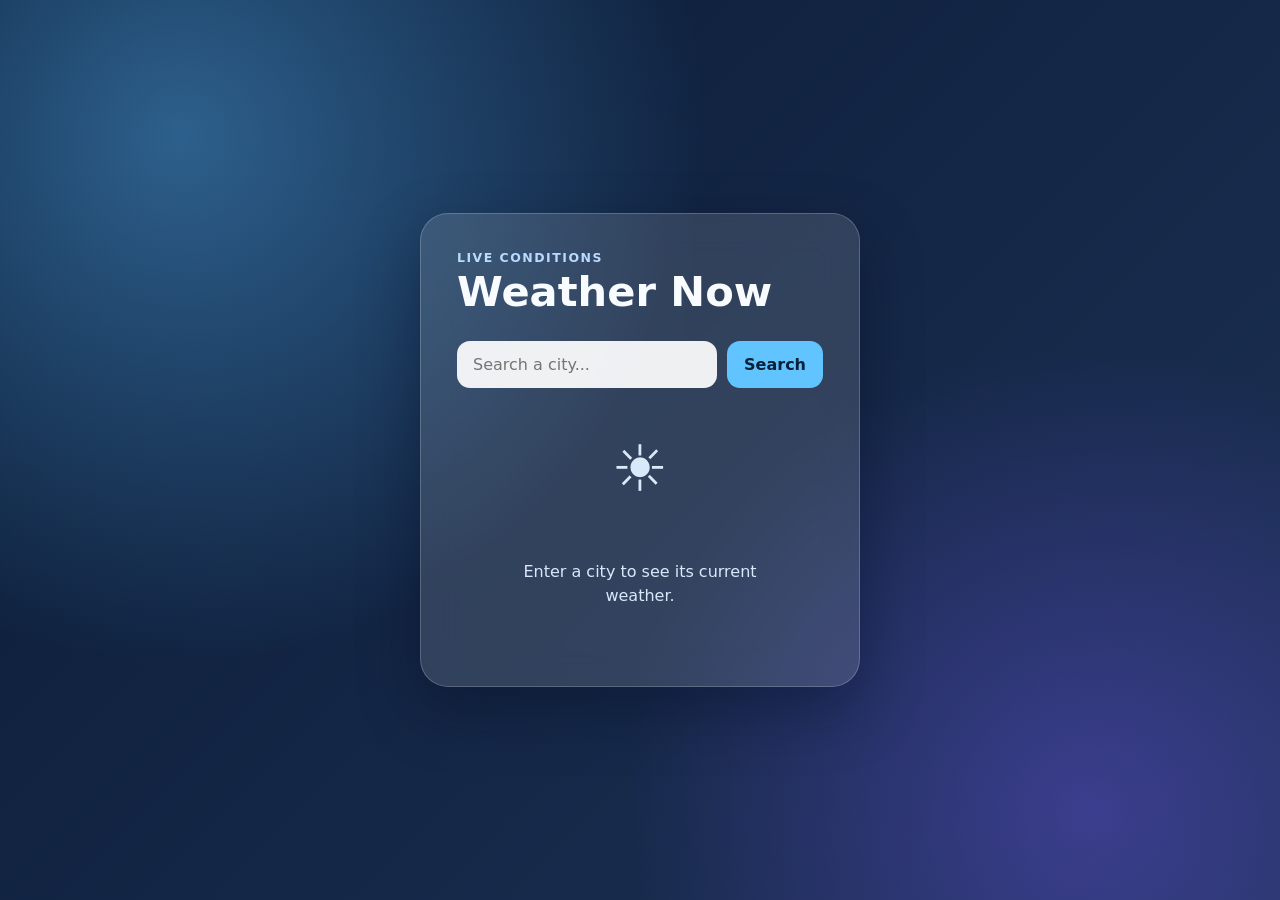
<file: index.html>
<!doctype html>
<html lang="en">
  <head>
    <meta charset="UTF-8" />
    <meta name="viewport" content="width=device-width, initial-scale=1.0" />
    <meta
      name="description"
      content="Search the current weather for any city."
    />
    <title>Weather Now</title>
    <link rel="preconnect" href="https://openweathermap.org" />
    <link rel="stylesheet" href="style.css" />
  </head>
  <body>
    <main class="page-shell">
      <section class="weather-card" aria-labelledby="app-title">
        <header class="card-header">
          <p class="eyebrow">Live conditions</p>
          <h1 id="app-title">Weather Now</h1>
        </header>

        <form id="search-form" class="search-form" novalidate>
          <label class="sr-only" for="city-input">City name</label>
          <input
            id="city-input"
            name="city"
            type="text"
            placeholder="Search a city..."
            autocomplete="off"
            required
          />
          <button type="submit">Search</button>
        </form>

        <div id="weather-content" class="weather-content" aria-live="polite">
          <div class="empty-state">
            <span class="empty-icon" aria-hidden="true">☀</span>
            <p>Enter a city to see its current weather.</p>
          </div>
        </div>
      </section>
    </main>

    <script src="app.js"></script>
  </body>
</html>
</file>
<file: style.css>
:root {
  color-scheme: dark;
  font-family: Inter, ui-sans-serif, system-ui, -apple-system, BlinkMacSystemFont, "Segoe UI", sans-serif;
  background: #10223e;
  color: #f8fbff;
}

* { box-sizing: border-box; }

body {
  min-width: 320px;
  min-height: 100vh;
  margin: 0;
  background:
    radial-gradient(circle at 14% 15%, rgba(90, 187, 255, .42), transparent 33rem),
    radial-gradient(circle at 85% 90%, rgba(120, 91, 255, .35), transparent 29rem),
    linear-gradient(135deg, #0a1b35, #1d3155);
}

button, input { font: inherit; }

.page-shell {
  display: grid;
  place-items: center;
  min-height: 100vh;
  padding: 24px;
}

.weather-card {
  width: min(100%, 440px);
  padding: clamp(24px, 6vw, 36px);
  border: 1px solid rgba(255, 255, 255, .2);
  border-radius: 28px;
  background: rgba(255, 255, 255, .13);
  box-shadow: 0 24px 60px rgba(2, 12, 32, .36);
  backdrop-filter: blur(18px);
}

.card-header { margin-bottom: 28px; }
.eyebrow { margin: 0 0 6px; color: #b8dbff; font-size: .78rem; font-weight: 700; letter-spacing: .12em; text-transform: uppercase; }
h1 { margin: 0; font-size: clamp(2rem, 7vw, 2.6rem); line-height: 1; }

.search-form { display: flex; gap: 10px; }

input {
  width: 100%;
  min-width: 0;
  padding: 13px 15px;
  border: 1px solid transparent;
  border-radius: 13px;
  outline: none;
  background: rgba(255, 255, 255, .92);
  color: #182942;
}

input:focus { border-color: #54baff; box-shadow: 0 0 0 3px rgba(84, 186, 255, .25); }

button {
  padding: 13px 17px;
  border: 0;
  border-radius: 13px;
  cursor: pointer;
  background: #62c4ff;
  color: #06203a;
  font-weight: 800;
  transition: transform .18s ease, background .18s ease;
}

button:hover { background: #91d6ff; transform: translateY(-1px); }
button:disabled { cursor: wait; opacity: .7; transform: none; }

.weather-content { min-height: 240px; margin-top: 22px; }
.empty-state, .status-message { display: grid; place-items: center; min-height: 220px; text-align: center; color: #d9e9fa; }
.empty-state p, .status-message p { max-width: 270px; margin: 10px 0 0; line-height: 1.5; }
.empty-icon { font-size: 4rem; }

.weather-result { animation: reveal .35s ease-out; }
.location { margin: 0; font-size: 1.5rem; }
.country { color: #b8dbff; font-size: 1rem; font-weight: 500; }
.condition-row { display: flex; align-items: center; justify-content: space-between; margin: 5px 0 16px; }
.condition { margin: 0; color: #d5e7f9; text-transform: capitalize; }
.weather-icon { display: grid; place-items: center; width: 94px; height: 94px; margin: -12px -7px -12px 0; font-size: 3.5rem; }
.temperature { margin: 0; font-size: clamp(4.25rem, 18vw, 5.8rem); font-weight: 800; letter-spacing: -.08em; line-height: .9; }
.temperature span { margin-left: 7px; font-size: .36em; vertical-align: top; letter-spacing: 0; }

.details { display: grid; grid-template-columns: repeat(2, 1fr); gap: 12px; margin: 29px 0 0; }
.detail { padding: 14px; border: 1px solid rgba(255, 255, 255, .14); border-radius: 16px; background: rgba(4, 24, 52, .18); }
.detail-label { display: block; color: #b8dbff; font-size: .8rem; }
.detail-value { display: block; margin-top: 4px; font-size: 1.2rem; font-weight: 750; }

.spinner { width: 36px; height: 36px; border: 4px solid rgba(255, 255, 255, .25); border-top-color: #84d3ff; border-radius: 50%; animation: spin .8s linear infinite; }
.error-icon { display: grid; place-items: center; width: 45px; height: 45px; border-radius: 50%; background: rgba(255, 145, 151, .2); color: #ffd8da; font-weight: 800; font-size: 1.4rem; }
.status-message.error { color: #ffe1e3; }

.sr-only { position: absolute; width: 1px; height: 1px; padding: 0; margin: -1px; overflow: hidden; clip: rect(0, 0, 0, 0); white-space: nowrap; border: 0; }
@keyframes spin { to { transform: rotate(360deg); } }
@keyframes reveal { from { opacity: 0; transform: translateY(8px); } to { opacity: 1; transform: translateY(0); } }

@media (max-width: 390px) {
  .search-form { flex-direction: column; }
  button { width: 100%; }
}
</file>
